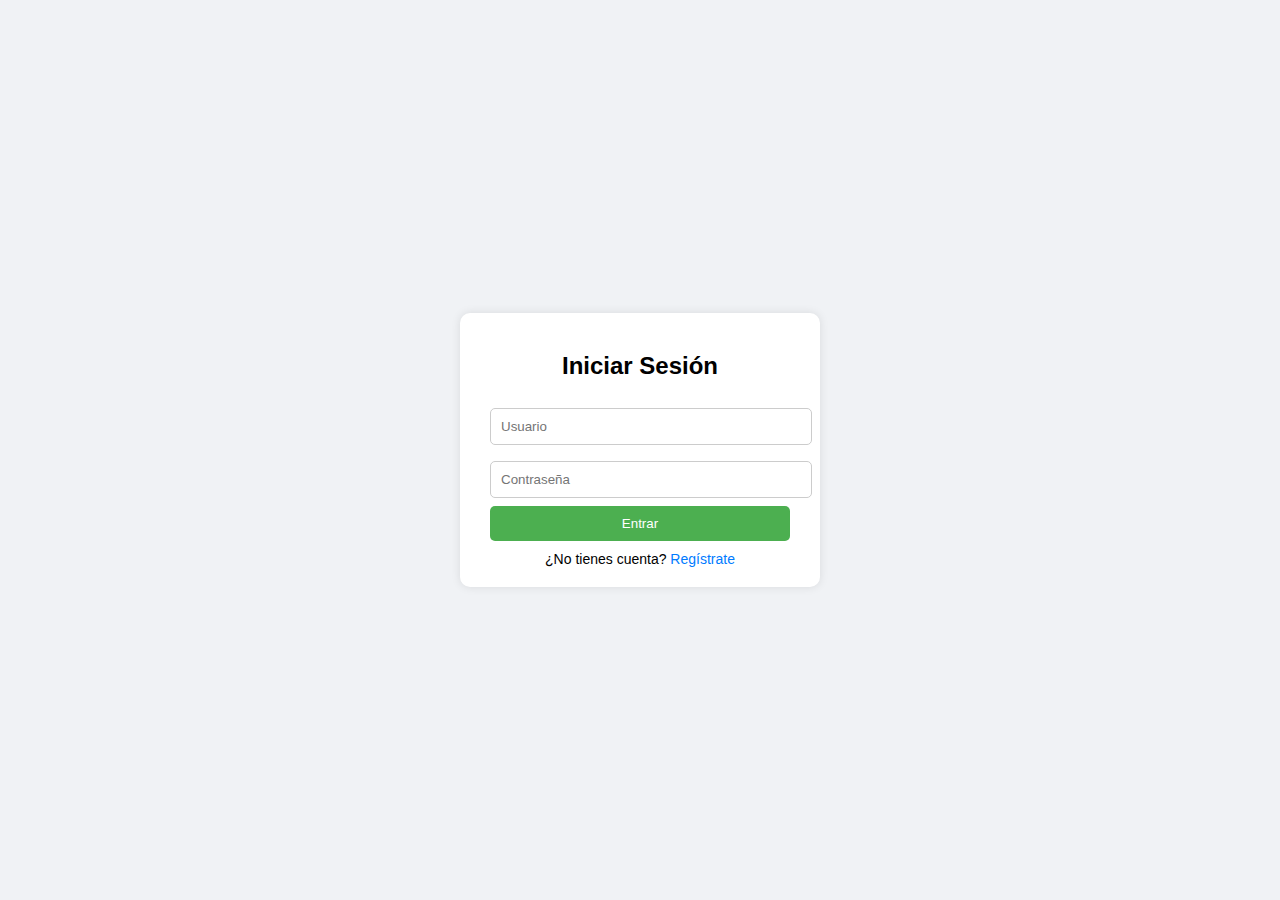
<file: index.html>
<!DOCTYPE html>
<html lang="es">
<head>
  <meta charset="UTF-8">
  <title>Login Básico</title>
  <link rel="stylesheet" href="index.css">
</head>
<body>

  <div class="login-container">
    <h2>Iniciar Sesión</h2>
    <form action="#" method="post">
      <input type="text" name="usuario" placeholder="Usuario" required>
      <input type="password" name="contraseña" placeholder="Contraseña" required>
      <button type="submit">Entrar</button>
    </form>
    <div class="register">
      ¿No tienes cuenta? <a href="register.html">Regístrate</a>
    </div>
  </div>

</body>
</html>
</file>
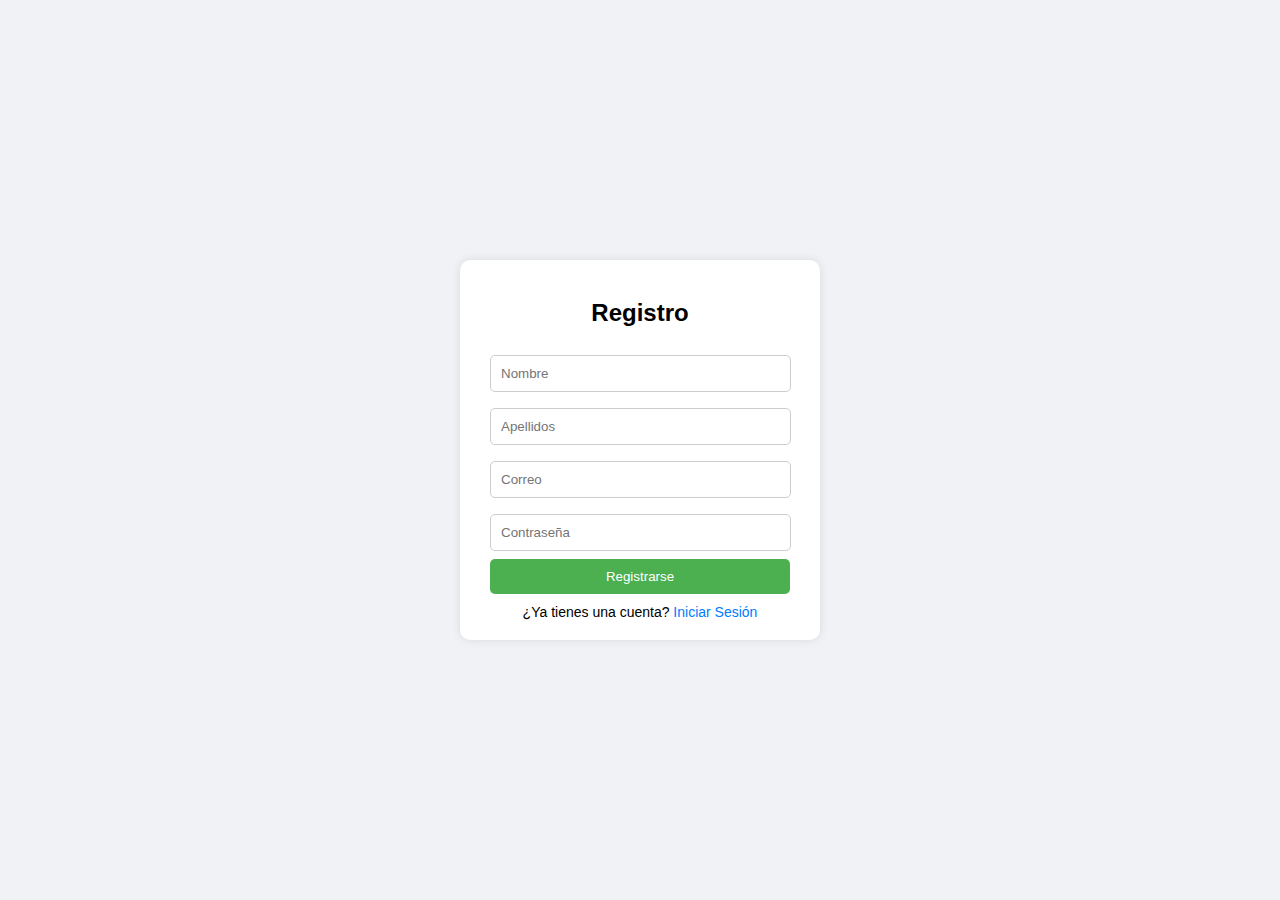
<file: register.html>
<!DOCTYPE html>
<html lang="es">
<head>
  <meta charset="UTF-8">
  <title>Registro</title>
  <link rel="stylesheet" href="registro.css">
</head>
<body>
  <div class="registro-container">
    <h2>Registro</h2>
    <form action="#" method="post">
    <input type="text" name="nombre" placeholder="Nombre" required>
    <input type="text" name="apellido" placeholder="Apellidos" required>
    <input type="email" name="correo" placeholder="Correo" required>
    <input type="password" name="password" placeholder="Contraseña" required>
    <button type="submit">Registrarse</button>
    </form>
    <div class="login">
    ¿Ya tienes una cuenta? <a href="index.html">Iniciar Sesión</a>
    </div>
  </div>
</body>
</html>
</file>
<file: index.css>
body {
  font-family: Arial, sans-serif;
  background-color: #f0f2f5;
  /*background-color: #000000;*/
  display: flex;
  height: 100vh;
  justify-content: center;
  align-items: center;
  margin: 0;
}

.login-container {
  background-color: #fff;
  padding: 20px 30px;
  border-radius: 10px;
  box-shadow: 0 0 10px rgba(0,0,0,0.1);
  width: 300px;
}

h2 {
  text-align: center;
  margin-bottom: 20px;
}

input[type="text"],
input[type="password"] {
  width: 100%;
  padding: 10px;
  margin: 8px 0;
  border: 1px solid #ccc;
  border-radius: 5px;
}

button {
  width: 100%;
  padding: 10px;
  background-color: #4CAF50;
  color: white;
  border: none;
  border-radius: 5px;
  cursor: pointer;
}

button:hover {
  background-color: #45a049;
}

.register {
  text-align: center;
  margin-top: 10px;
  font-size: 14px;
}

.register a {
  color: #007BFF;
  text-decoration: none;
}

.register a:hover {
  text-decoration: underline;
}
</file>
<file: registro.css>
body {
  font-family: arial, sans-serif;
  background-color: #f0f2f5;
  display: flex;
  height: 100vh;
  justify-content: center;
  align-items: center;
  margin: 0;
}

.registro-container {
  background-color: #fff;
  padding: 20px 30px;
  border-radius: 10px;
  box-shadow: 0 0 10px rgba(0, 0, 0, 0.1);
  width: 300px;
}

h2 {
  text-align: center;
  margin-bottom: 20px;
}

input[type="text"],
input[type="email"],
input[type="password"] {
  width: 93%;
  padding: 10px;
  margin: 8px 0;
  border: 1px solid #ccc;
  border-radius: 5px;
}

button {
  width: 100%;
  padding: 10px;
  background-color: #4CAF50;
  color: white;
  border: none;
  border-radius: 5px;
}

.login {
  text-align: center;
  margin-top: 10px;
  font-size: 14px;
}

.login a {
  color: #007BFF;
  text-decoration: none;
}
</file>
